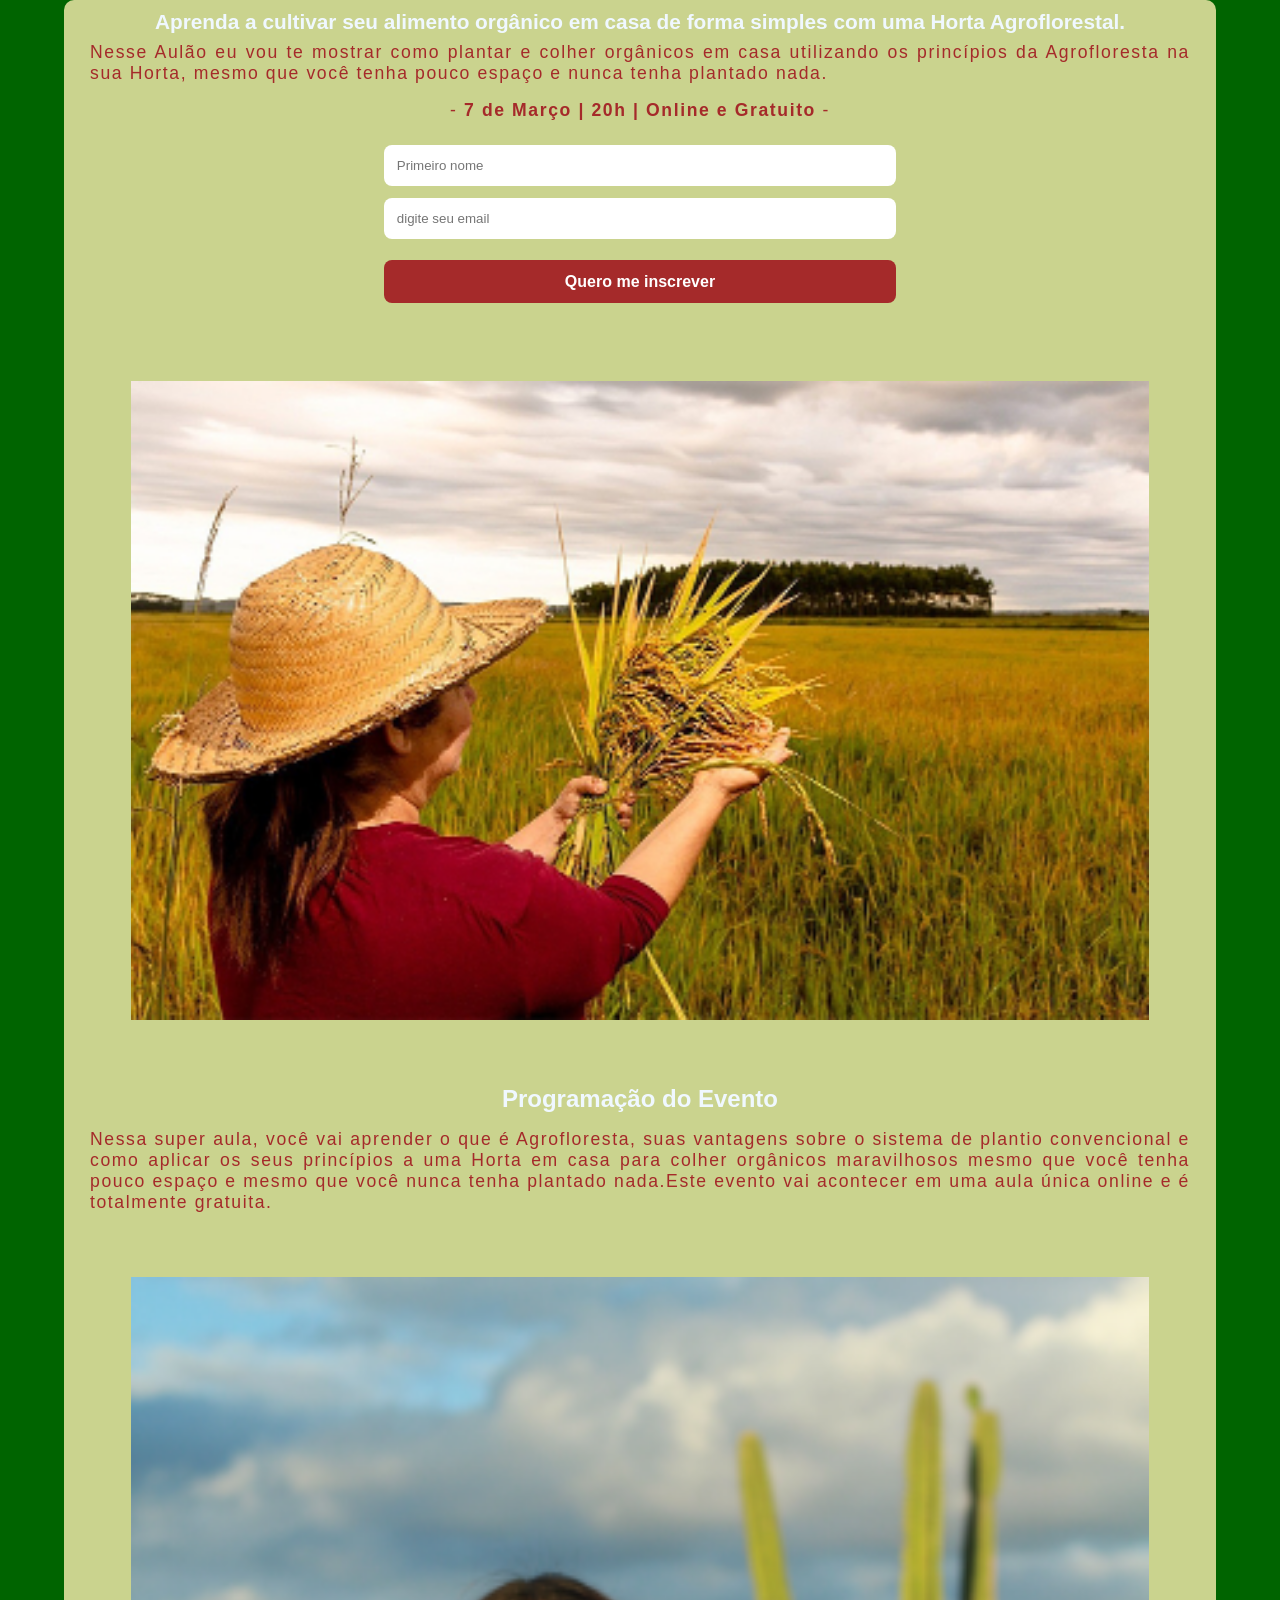
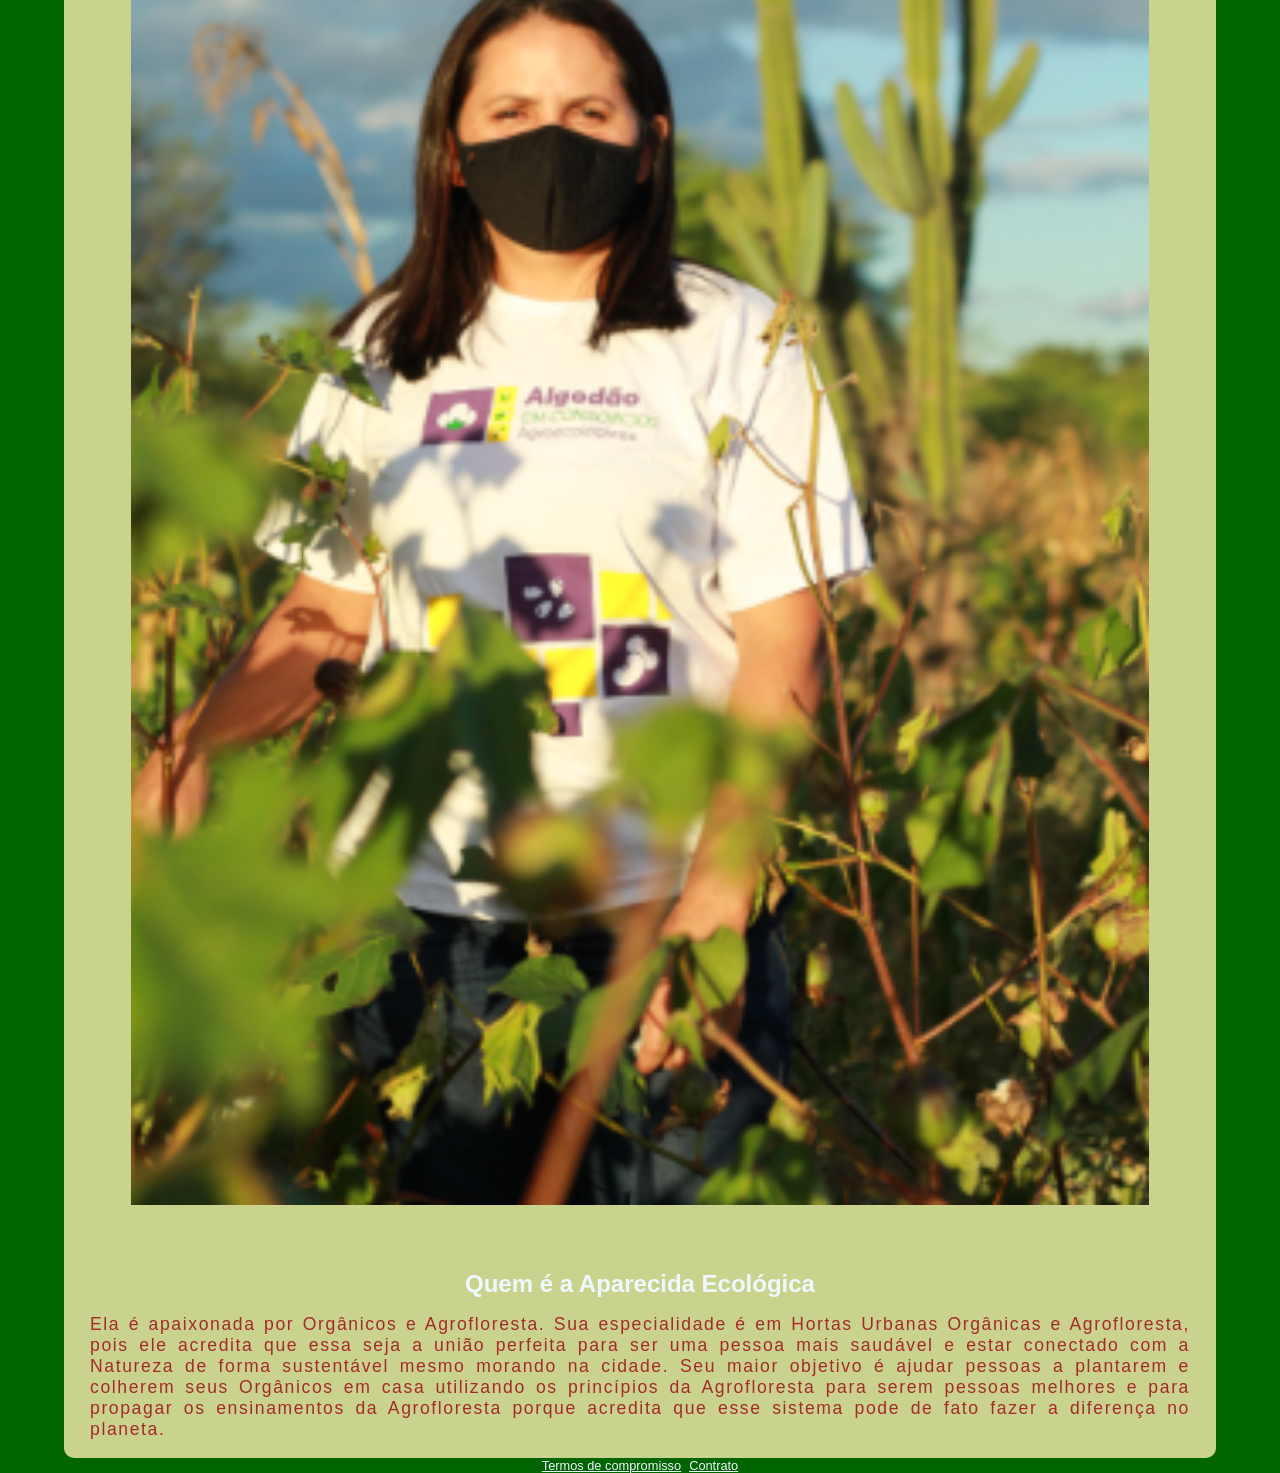
<file: como plantar/index.html>
<!DOCTYPE html>
<html lang="pt-br">

<head>
    <meta charset="UTF-8">
    <meta name="viewport" content="width=device-width, initial-scale=1.0">
    <title>Aprenda a plantar</title>
    <link rel="stylesheet" href="estilos/style.css" media="all">
    <link rel="stylesheet" href="estilos/media-query.css">
</head>

<body>
    <main>

        <h1>Aprenda a cultivar seu alimento orgânico
            em casa de forma simples com uma Horta Agroflorestal.</h1>
        <p>
            Nesse Aulão eu vou te mostrar como plantar e colher orgânicos em casa utilizando
            os princípios da Agrofloresta na sua Horta,
            mesmo que você tenha pouco espaço e nunca tenha plantado nada.
        </p>

        <p class="date">- <strong> 7 de Março | 20h | Online e Gratuito</strong> -</p>

        <form>
            <input type="text" placeholder="Primeiro nome">
            <input type="email" placeholder="digite seu email">
            <a href="#"><input type="submit" value="Quero me inscrever" class="inscrever"></a>
        </form>

        <section class="produtora">
            <picture>
                <!-- <source media="(max-width:250px)" srcset="img/produtora_2__pq.png"> -->

                <img class="produtora__foto" src="img/produtora_2_md.png" alt="">

                <h2>Programação do Evento</h2>
                <p>Nessa super aula, você vai aprender o que é Agrofloresta,
                    suas vantagens sobre o sistema de plantio convencional e
                    como aplicar os seus princípios a uma Horta em casa para
                    colher orgânicos maravilhosos mesmo que você tenha pouco espaço
                    e mesmo que você nunca tenha plantado nada.Este evento vai acontecer
                    em uma aula única online e é totalmente gratuita.</p>

        </section>

        <section class="produtora2">
            <picture>
                <source media="(max-width:310px)" srcset="img/produtora_2__pq.png">

                <img src="img/produtora_md.png" alt="">

                <h2>Quem é a Aparecida Ecológica</h2>

                <p>Ela é apaixonada por Orgânicos e Agrofloresta.
                    Sua especialidade é em Hortas Urbanas Orgânicas e Agrofloresta,
                    pois ele acredita que essa seja a união perfeita para ser uma pessoa mais saudável
                    e estar conectado com a Natureza de forma sustentável mesmo morando na cidade.
                    Seu maior objetivo é ajudar pessoas a plantarem e colherem seus Orgânicos em casa
                    utilizando os princípios da Agrofloresta para serem pessoas melhores e para propagar os
                    ensinamentos da Agrofloresta porque acredita que esse sistema pode de fato fazer a diferença
                    no planeta.</p>


        </section>

    </main>

    <footer>

        <a href="#" class="link">Termos de compromisso</a>
        <a href="#" class="link">Contrato</a>


    </footer>
</body>

</html>
</file>
<file: como plantar/estilos/style.css>
@charset "UTF-8";

/* versão Mobile first */

* {
    font-family: Arial, Helvetica, sans-serif;

    margin: 0;
    padding: 0;
    box-sizing: border-box;

}

body,
html {
    width: 100vw;
    height: 100vh;
}

body {
    background: darkgreen;
}

main {
    width: 90vw;
    background-color: rgb(202, 211, 142);
    margin: auto;
    border-radius: 10px;
    padding: 10px;
}

h1 {
    font-size: 1.3rem;
    text-align: center;
    color: aliceblue;
}

h2 {
    text-align: center;
    padding: 0.5rem 0 0.5rem 0;
    color: aliceblue;
}

p {
    font-size: 1.1rem;
    text-align: justify;
    color: brown;
    letter-spacing: 0.3rem;
    letter-spacing: 0.1rem;
    padding: 0.5rem 1rem;
}

form {
    display: flex;
    flex-direction: column;

    justify-content: center;
    margin-top: 1rem;


}

input {

    padding: 0.8rem;
    border-radius: 0.5rem;
    margin-bottom: 0.5rem;
    border: none;

}

form a {
    display: block;
    margin: 0px auto;
    padding: 0.5rem;
    text-decoration: none;



}

.inscrever {
    background-color: brown;
    border: none;
    color: white;
    width: 70vw;

}




img {
    display: block;
    margin: 0px auto;
    padding: 5%;

}

footer {
    text-align: center;
    display: flex;
    justify-content: center;
    gap: 0.5rem;
}

.link {
    color: aliceblue;
    font-size: 0.8rem;
}
</file>
<file: como plantar/estilos/media-query.css>
@charset "UTF-8";

/* Todas as demais midias */

@media print {}


@media screen and (min-width:320px) {
    img {
        width: 100%;
    }
}



@media screen and (min-width:500px) {

    /* Tablet*/
    form {
        display: flex;
        flex-direction: column;

        justify-content: center;
        margin-top: 1rem;


    }

    input {

        padding: 0.8rem;
        border-radius: 0.5rem;
        display: block;
        width: 50vw;
        margin: auto;
        margin-bottom: 0.8rem;

    }

    .inscrever {
        background-color: brown;
        border: none;
        color: white;
        width: 40vw;
        font-weight: bold;
        font-size: 1rem;


    }

    .date {
        text-align: center;
    }


}

@media screen and (min-width:992px) {

    /*desktop*/
    form {
        display: flex;
        flex-direction: column;

        justify-content: center;
        margin-top: 1rem;


    }

    input {

        padding: 0.8rem;
        border-radius: 0.5rem;
        display: block;
        width: 40vw;
        margin: auto;
        margin-bottom: 0.8rem;

    }

    .inscrever {
        background-color: brown;
        border: none;
        color: white;
        width: 40vw;
        font-weight: bold;
        font-size: 1rem;

    }

    .date {
        text-align: center;
    }

}

@media screen and (min-width:1200) {
    /*Grandes telas*/

    form {
        display: flex;
        flex-direction: column;

        justify-content: center;
        margin-top: 1rem;


    }

    input {

        padding: 0.8rem;
        border-radius: 0.5rem;
        display: block;
        width: 10vw;

    }

    */
}
</file>
